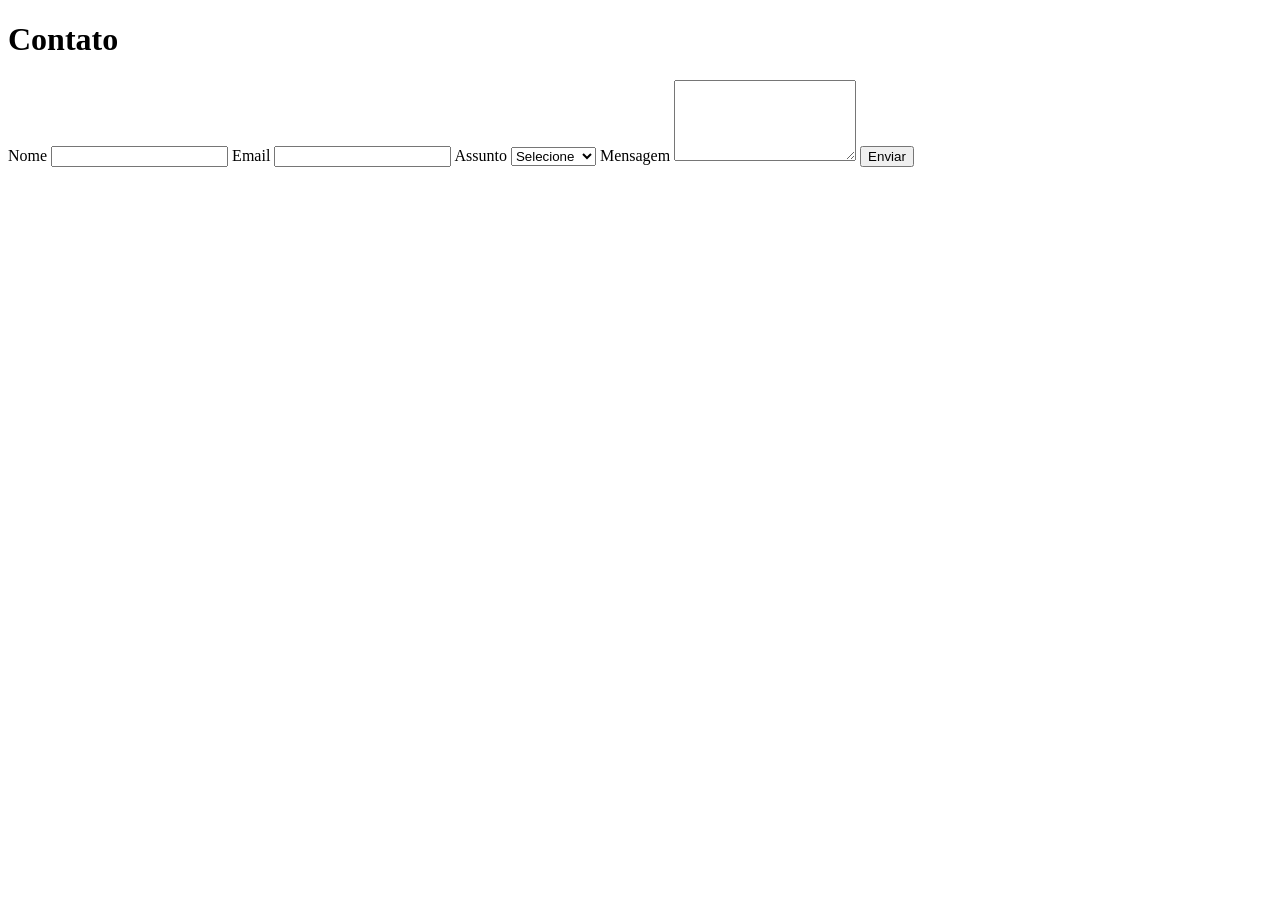
<file: atividade-formulario-de-contato/contato.html>
<!DOCTYPE html>
<html lang="en">
<head>
    <meta charset="UTF-8">
    <meta name="viewport" content="width=device-width, initial-scale=1.0">
    <title>Document</title>
</head>
<body>
    <form method="POST" class="formulario">
     <h1>Contato</h1>
     <label for="nome">Nome</label>
     <input 
     type="text"
     id="nome"
     name="nome"
     required
   >
   <label for="email">Email</label>
   <input
   type="email"
   id="email"
   name="email"
   required
   > 
   <label for="assunto">Assunto</label>
   <select
   id="assunto"
   name="assunto"
   required
   >
   <option value="">Selecione</option>
   <option value="duvida">Dúvida</option>
   <option value="suporte">Suporte</option>
   <option value="financeiro">Financeiro</option>
   </select>
   <label for="mensagem">Mensagem</label>
   <textarea
   id="mensagem"
   name="mensagem"
   rows="5"
   required
   ></textarea>
   <button type="submit">Enviar</button>
</form>

</body>
</html>
</file>
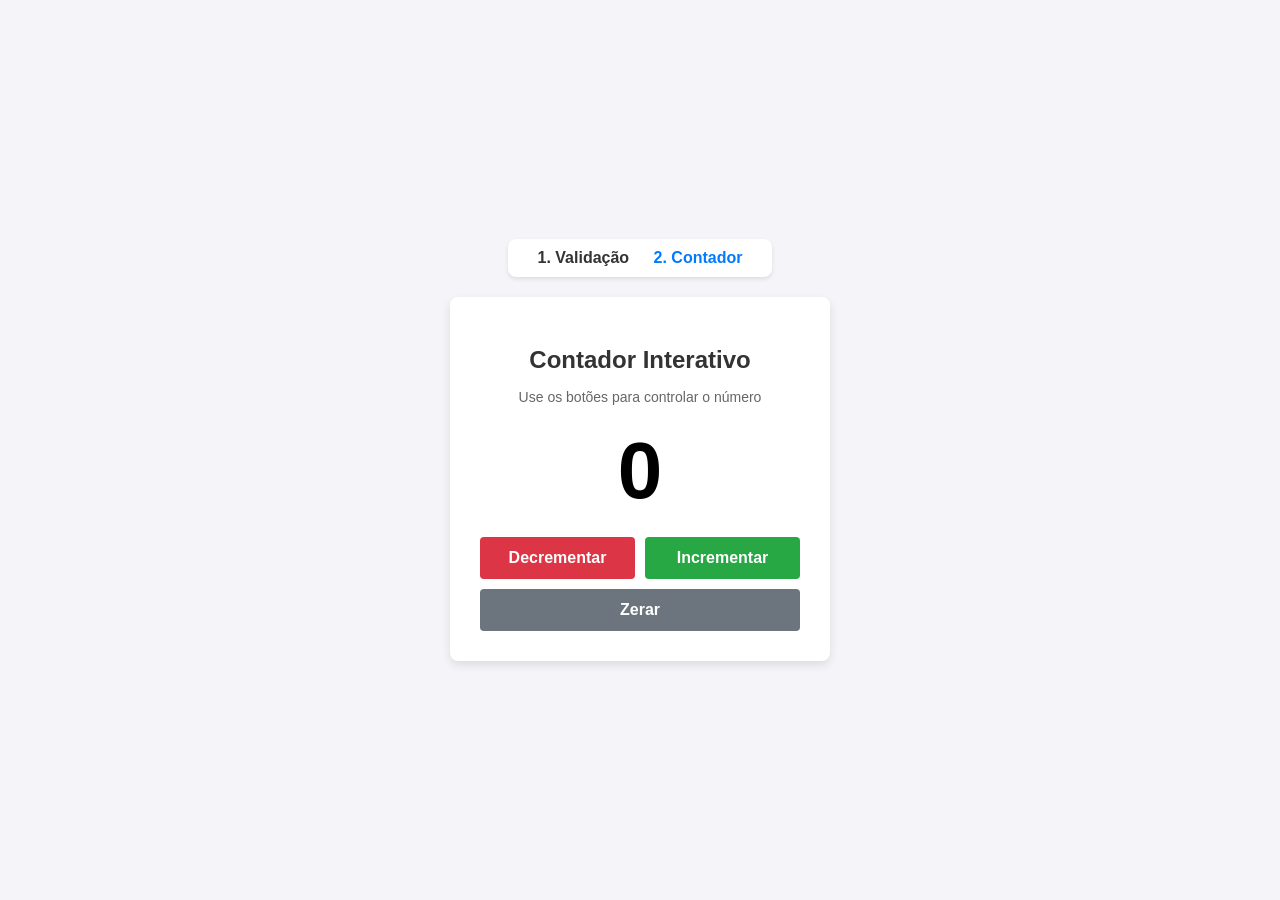
<file: checkpointIII-primprojaspnetmvc/contador.html>
<!DOCTYPE html>
<html lang="pt-BR">
<head>
    <meta charset="UTF-8">
    <meta name="viewport" content="width=device-width, initial-scale=1.0">
    <title>Contador</title>
    <style>
        body {
            font-family: Arial, sans-serif;
            background-color: #f4f4f9;
            margin: 0;
            padding: 0;
            display: flex;
            flex-direction: column;
            align-items: center;
            justify-content: center;
            min-height: 100vh;
        }

        .menu {
            margin-bottom: 20px;
            background-color: #fff;
            padding: 10px 20px;
            border-radius: 8px;
            box-shadow: 0px 2px 4px rgba(0, 0, 0, 0.1);
        }

        .menu a {
            text-decoration: none;
            color: #333;
            margin: 0 10px;
            font-weight: bold;
        }

        .menu a.ativo {
            color: #007bff;
        }

        .box {
            background-color: #ffffff;
            padding: 30px;
            border-radius: 8px;
            box-shadow: 0px 4px 10px rgba(0, 0, 0, 0.1);
            text-align: center;
            width: 320px;
        }

        h2 {
            margin-bottom: 15px;
            color: #333;
        }

        #numero {
            font-size: 80px;
            margin: 20px 0;
            color: black; /* padrão inicial */
        }

        .botoes {
            display: flex;
            flex-direction: column;
            gap: 10px;
        }

        .linha-botoes {
            display: flex;
            gap: 10px;
        }

        button {
            flex: 1;
            padding: 12px;
            font-size: 16px;
            font-weight: bold;
            border: none;
            border-radius: 4px;
            cursor: pointer;
            transition: background-color 0.2s;
        }

        #btnIncrementar {
            background-color: #28a745;
            color: white;
        }

        #btnIncrementar:hover {
            background-color: #218838;
        }

        #btnDecrementar {
            background-color: #dc3545;
            color: white;
        }

        #btnDecrementar:hover {
            background-color: #c82333;
        }

        #btnZerar {
            background-color: #6c757d;
            color: white;
            flex: none;
        }

        #btnZerar:hover {
            background-color: #5a6268;
        }
    </style>
</head>
<body>

    <div class="menu">
        <a href="validacao.html">1. Validação</a>
        <a href="contador.html" class="ativo">2. Contador</a>
    </div>

    <div class="box">
        <h2>Contador Interativo</h2>
        <p style="color: #666; font-size: 14px;">Use os botões para controlar o número</p>
        
        <h1 id="numero">0</h1>

        <div class="botoes">
            <div class="linha-botoes">
                <button id="btnDecrementar">Decrementar</button>
                <button id="btnIncrementar">Incrementar</button>
            </div>
            <button id="btnZerar">Zerar</button>
        </div>
    </div>
    <script src="contador.js"></script>
</body>
</html>
</file>
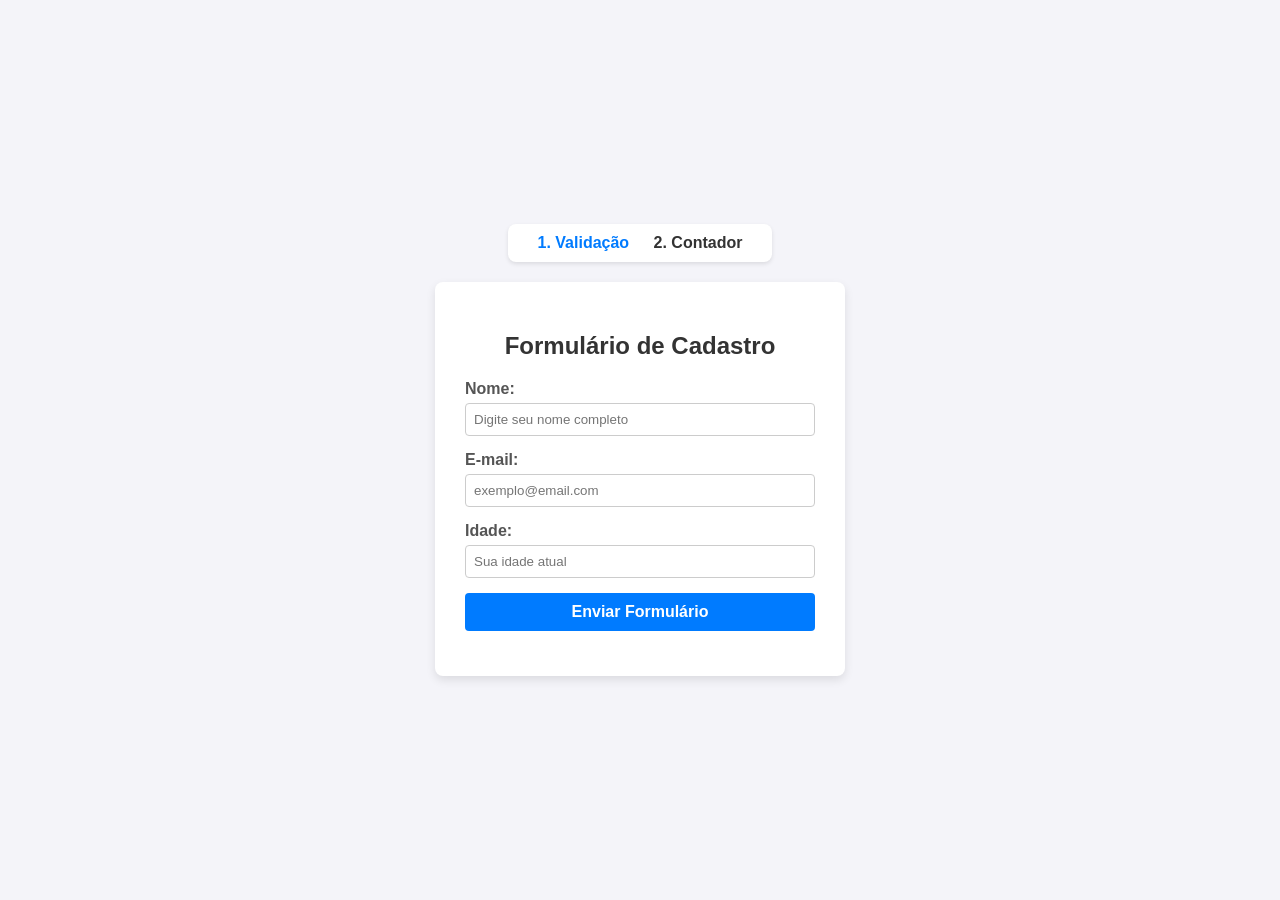
<file: checkpointIII-primprojaspnetmvc/validacao.html>
<!DOCTYPE html>
<html lang="pt-BR">
<head>
    <meta charset="UTF-8">
    <meta name="viewport" content="width=device-width, initial-scale=1.0">
    <title>Exercício de Validação de Formulário</title>
    <style>
        /* Estilos fáceis e diretos, típicos de quem está aprendendo a estilizar caixas */
        body {
            font-family: Arial, sans-serif;
            background-color: #f4f4f9;
            margin: 0;
            padding: 0;
            display: flex;
            flex-direction: column;
            align-items: center;
            justify-content: center;
            min-height: 100vh;
        }

        /* Menu de Navegação */
        .menu {
            margin-bottom: 20px;
            background-color: #fff;
            padding: 10px 20px;
            border-radius: 8px;
            box-shadow: 0px 2px 4px rgba(0, 0, 0, 0.1);
        }

        .menu a {
            text-decoration: none;
            color: #333;
            margin: 0 10px;
            font-weight: bold;
        }

        .menu a.ativo {
            color: #007bff;
        }

        /* Container do Formulário */
        .box {
            background-color: #ffffff;
            padding: 30px;
            border-radius: 8px;
            box-shadow: 0px 4px 10px rgba(0, 0, 0, 0.1);
            width: 350px;
        }

        h2 {
            text-align: center;
            margin-bottom: 20px;
            color: #333;
        }

        /* Campos do formulário */
        .campo {
            margin-bottom: 15px;
        }

        label {
            display: block;
            margin-bottom: 5px;
            font-weight: bold;
            color: #555;
        }

        input {
            width: 100%;
            padding: 8px;
            border: 1px solid #ccc;
            border-radius: 4px;
            box-sizing: border-box; /* Garante que o input não passe da caixa */
        }

        button {
            width: 100%;
            padding: 10px;
            background-color: #007bff;
            color: white;
            border: none;
            border-radius: 4px;
            cursor: pointer;
            font-size: 16px;
            font-weight: bold;
        }

        button:hover {
            background-color: #0056b3;
        }

        /* Parágrafo de erro solicitado */
        #erro {
            margin-top: 15px;
            font-weight: bold;
            text-align: center;
            font-size: 14px;
        }
    </style>
</head>
<body>

    <!-- Menu para facilitar ir para o contador -->
    <div class="menu">
        <a href="validacao.html" class="ativo">1. Validação</a>
        <a href="contador.html">2. Contador</a>
    </div>

    <div class="box">
        <h2>Formulário de Cadastro</h2>
        
        <form id="meuFormulario">
            <div class="campo">
                <label for="nome">Nome:</label>
                <input type="text" id="nome" name="nome" placeholder="Digite seu nome completo">
            </div>

            <div class="campo">
                <label for="email">E-mail:</label>
                <input type="text" id="email" name="email" placeholder="exemplo@email.com">
            </div>

            <div class="campo">
                <label for="idade">Idade:</label>
                <input type="number" id="idade" name="idade" placeholder="Sua idade atual">
            </div>

            <button type="submit">Enviar Formulário</button>
        </form>

        <!-- Único parágrafo solicitado para exibir mensagens (<p id="erro">) -->
        <p id="erro"></p>
    </div>

    <!-- Script src antes do fechamento de body conforme solicitado -->
    <script src="validacao.js"></script>
</body>
</html>
</file>
